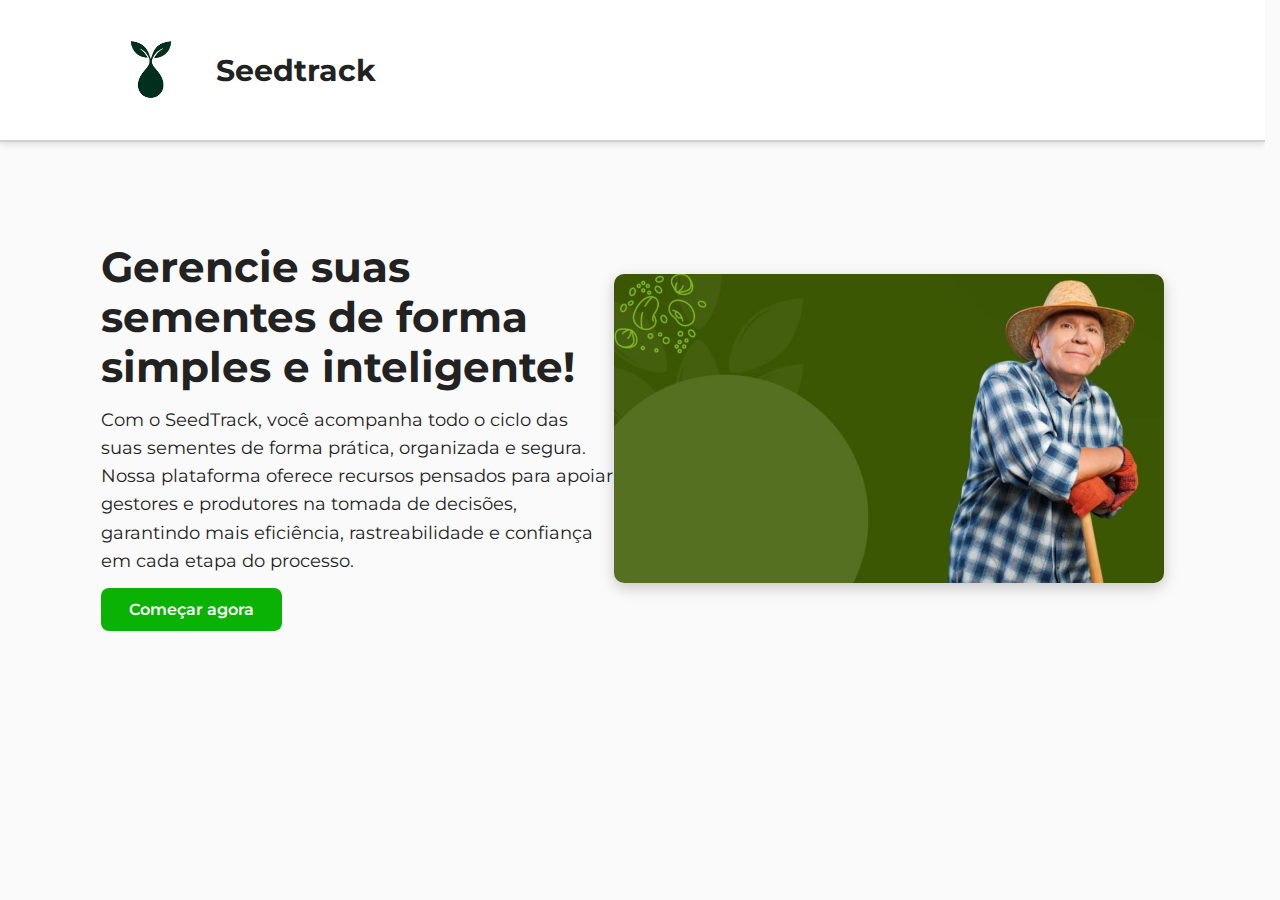
<file: index.html>
<!DOCTYPE html>
<html lang="pt-br">
<head>
    <meta charset="UTF-8">
    <meta name="viewport" content="width=device-width, initial-scale=1.0">
    <title>Seedtrack - Gerenciamento de Sementes</title>
    <link rel="stylesheet" href="style.css">
    <link href="https://fonts.googleapis.com/css2?family=Montserrat:wght@400;500;600;700&display=swap" rel="stylesheet">
</head>

<body>

    <!-- Header -->
    <header>
        <img src="logo.png" width="100px" alt="Logo Seedtrack">
        <h1>Seedtrack</h1>
    </header>

    <!-- informações lading page -->
    <main class="objetos_lading">
        <div class="texto_lading">
            <h2>Gerencie suas sementes de forma simples e inteligente!</h2>
            <p>
                Com o SeedTrack, você acompanha todo o ciclo das suas sementes de forma prática, 
                organizada e segura. Nossa plataforma oferece recursos pensados para apoiar gestores 
                e produtores na tomada de decisões, garantindo mais eficiência, rastreabilidade e confiança em cada etapa do processo.
            </p>

            <a href="cadastrar.html" class="botão_lading">Começar agora</a>
        </div>

        <div class="imagem_lading">
            <img src="PHOTO-2025-12-07-21-25-29.jpg" alt="Sementes">
        </div>
    </main>

    <script src="script.js"></script>
</body>
</file>
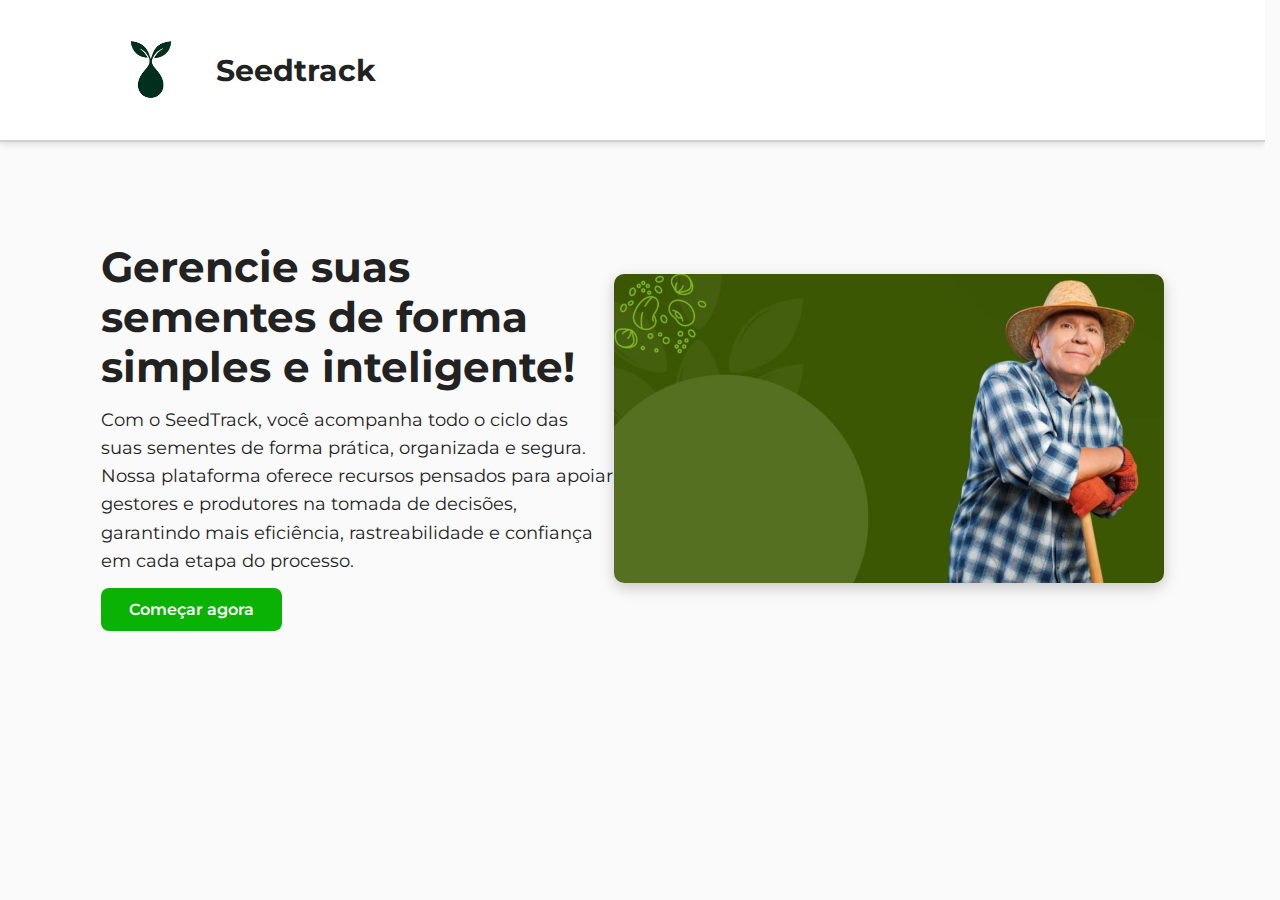
<file: Index.html>
<!DOCTYPE html>
<html lang="pt-br">
<head>
    <meta charset="UTF-8">
    <meta name="viewport" content="width=device-width, initial-scale=1.0">
    <title>Seedtrack - Gerenciamento de Sementes</title>
    <link rel="stylesheet" href="style.css">
    <link href="https://fonts.googleapis.com/css2?family=Montserrat:wght@400;500;600;700&display=swap" rel="stylesheet">
</head>

<body>

    <!-- HEADER -->
    <header>
        <img src="/WhatsApp_Image_2025-12-01_at_19.49.34-removebg-preview 2.png" width="100px" alt="Logo Seedtrack">
        <h1>Seedtrack</h1>
    </header>

    <!-- HERO -->
    <main class="objetos_lading">
        <div class="texto_lading">
            <h2>Gerencie suas sementes de forma simples e inteligente!</h2>
            <p>
                Com o SeedTrack, você acompanha todo o ciclo das suas sementes de forma prática, 
                organizada e segura. Nossa plataforma oferece recursos pensados para apoiar gestores 
                e produtores na tomada de decisões, garantindo mais eficiência, rastreabilidade e confiança em cada etapa do processo.
            </p>

            <a href="cadastrar.html" class="botão_lading">Começar agora</a>
        </div>

        <div class="imagem_lading">
            <img src="/PHOTO-2025-12-07-21-25-29.jpg" alt="Sementes">
        </div>
    </main>

    <script src="script.js"></script>
</body>
</file>
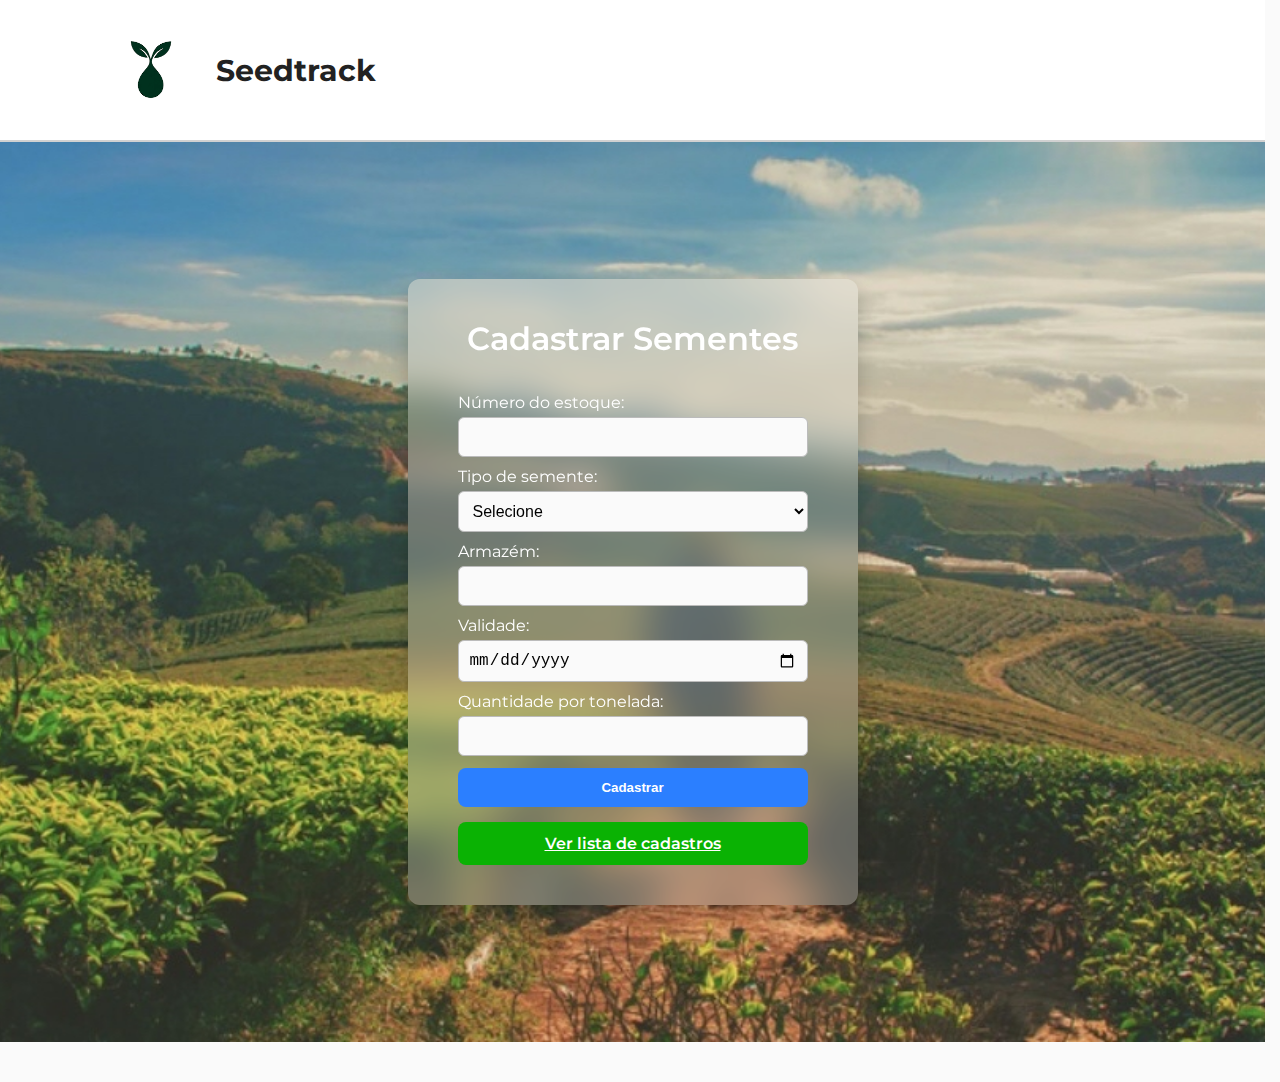
<file: cadastrar.html>
<!DOCTYPE html>
<html lang="pt-br">
<head>
    <meta charset="UTF-8">
    <meta name="viewport" content="width=device-width, initial-scale=1.0">
    <title>Cadastrar Sementes</title>
    <link rel="stylesheet" href="style.css">
    <link href="https://fonts.googleapis.com/css2?family=Montserrat:wght@400;500;600;700&display=swap" rel="stylesheet">
    <script src="script.js" defer></script>
</head>

<body>

    <!-- HEADER -->
    <header>
        <img src="logo.png" width="100px" alt="Logo Seedtrack">
        <h1>Seedtrack</h1>
    </header>

    <!-- FUNDO -->
    <section class="fundo_cadastrar">

        <div class="rótulo_cadastrar">

            <div class="conteúdo_cadastrar">
                <h2>Cadastrar Sementes</h2>

              <!-- formulário -->
                <form class="formulário_cadastrar">

                    <label for="estoque">Número do estoque:</label>
<input type="text" id="estoque" name="estoque" 
       required pattern="^[0-9]+$" title="Somente números positivos, sem espaços.">

<label for="semente">Tipo de semente:</label>
<select id="semente" name="semente" required>
    <option value="">Selecione</option>
    <option value="Milho">Milho</option>
    <option value="Feijão">Feijão</option>
    <option value="Soja">Soja</option>
    <option value="Arroz">Arroz</option>
</select>

<label for="armazem">Armazém:</label>
<input type="text" id="armazem" name="armazem"
       required pattern="^[A-Za-zÀ-ÖØ-öø-ÿ ]+$"
       title="Somente letras (com acentos) e espaços.">

<label for="validade">Validade:</label>
<input type="date" id="validade" name="validade" required>
</select>

<label for="quantidade">Quantidade por tonelada:</label>
<input type="text" id="quantidade" name="quantidade"
       required pattern="^[0-9]+$" title="Somente números positivos, sem espaços.">


                  <!-- botões-->
                    <button type="submit" class="botão1_cadastrar" onclick="salvarSemente()">Cadastrar</button>
                    

                    <a href="lista.html" class="botão2_cadastrar">Ver lista de cadastros</a>
                </form>
            </div>

        </div>

    </section>
<script src="script.js"></script>
</body>
</html>
</file>
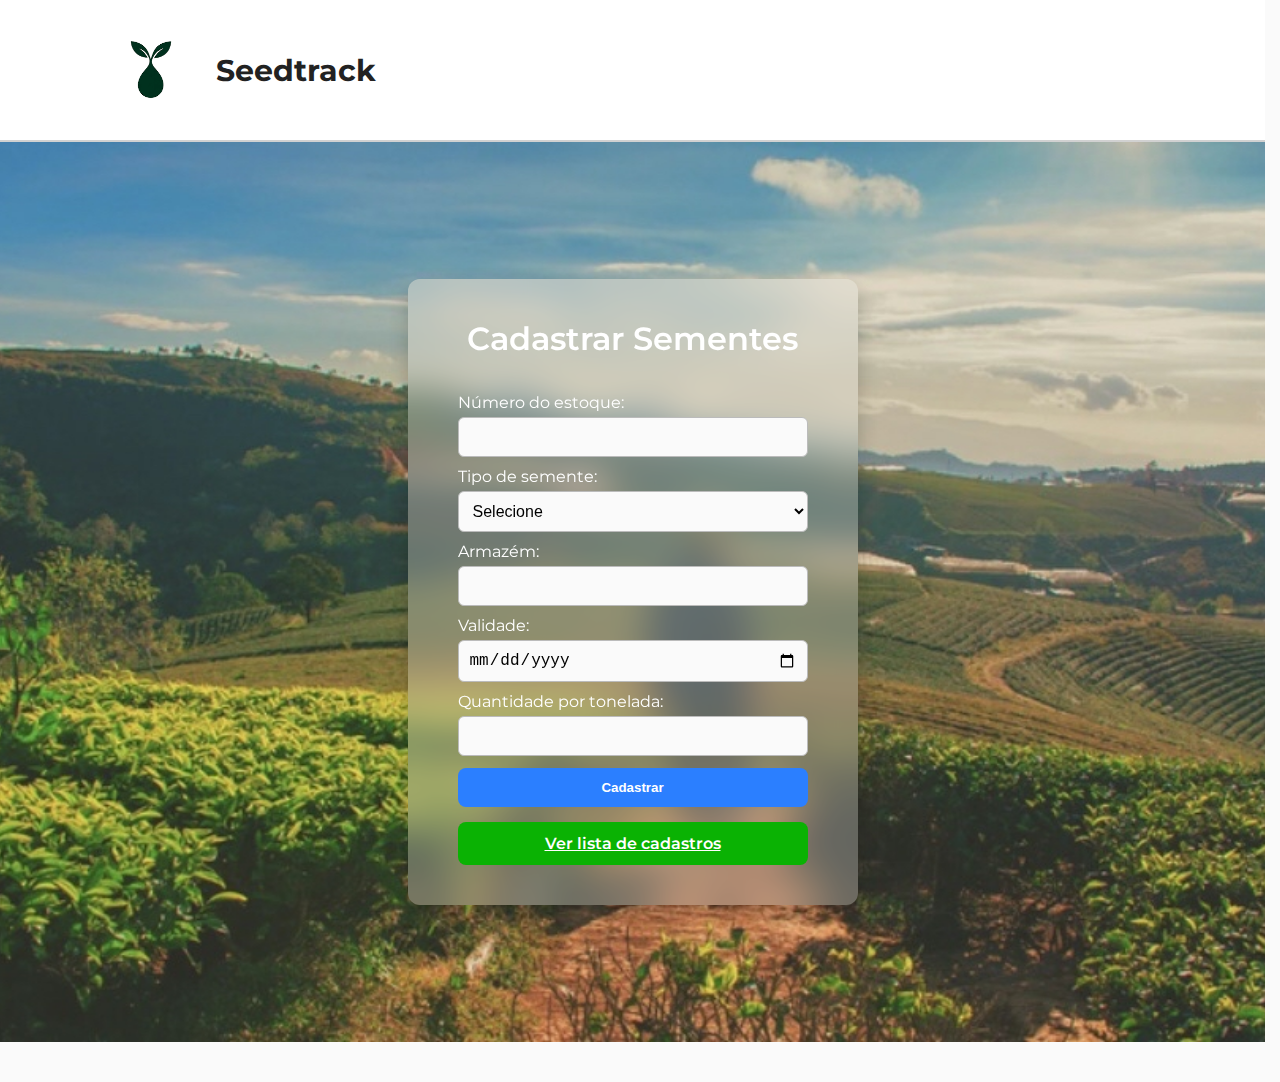
<file: Cadastrar.html>
<!DOCTYPE html>
<html lang="pt-br">
<head>
    <meta charset="UTF-8">
    <meta name="viewport" content="width=device-width, initial-scale=1.0">
    <title>Cadastrar Sementes</title>
    <link rel="stylesheet" href="style.css">
    <link href="https://fonts.googleapis.com/css2?family=Montserrat:wght@400;500;600;700&display=swap" rel="stylesheet">
    <script src="script.js" defer></script>
</head>

<body>

    <!-- HEADER -->
    <header>
        <img src="/WhatsApp_Image_2025-12-01_at_19.49.34-removebg-preview 2.png" width="100px" alt="Logo Seedtrack">
        <h1>Seedtrack</h1>
    </header>

    <!-- FUNDO -->
    <section class="fundo_cadastrar">

        <div class="rótulo_cadastrar">

            <div class="conteúdo_cadastrar">
                <h2>Cadastrar Sementes</h2>

              <!-- formulário -->
                <form class="formulário_cadastrar">

                    <label for="estoque">Número do estoque:</label>
<input type="text" id="estoque" name="estoque" 
       required pattern="^[0-9]+$" title="Somente números positivos, sem espaços.">

<label for="semente">Tipo de semente:</label>
<select id="semente" name="semente" required>
    <option value="">Selecione</option>
    <option value="Milho">Milho</option>
    <option value="Feijão">Feijão</option>
    <option value="Soja">Soja</option>
    <option value="Arroz">Arroz</option>
</select>

<label for="armazem">Armazém:</label>
<input type="text" id="armazem" name="armazem"
       required pattern="^[A-Za-zÀ-ÖØ-öø-ÿ ]+$"
       title="Somente letras (com acentos) e espaços.">

<label for="validade">Validade:</label>
<input type="date" id="validade" name="validade" required>
</select>

<label for="quantidade">Quantidade por tonelada:</label>
<input type="text" id="quantidade" name="quantidade"
       required pattern="^[0-9]+$" title="Somente números positivos, sem espaços.">


                  <!-- botões-->
                    <button type="submit" class="botão1_cadastrar" onclick="salvarSemente()">Cadastrar</button>
                    

                    <a href="lista.html" class="botão2_cadastrar">Ver lista de cadastros</a>
                </form>
            </div>

        </div>

    </section>
<script src="script.js"></script>
</body>
</html>
</file>
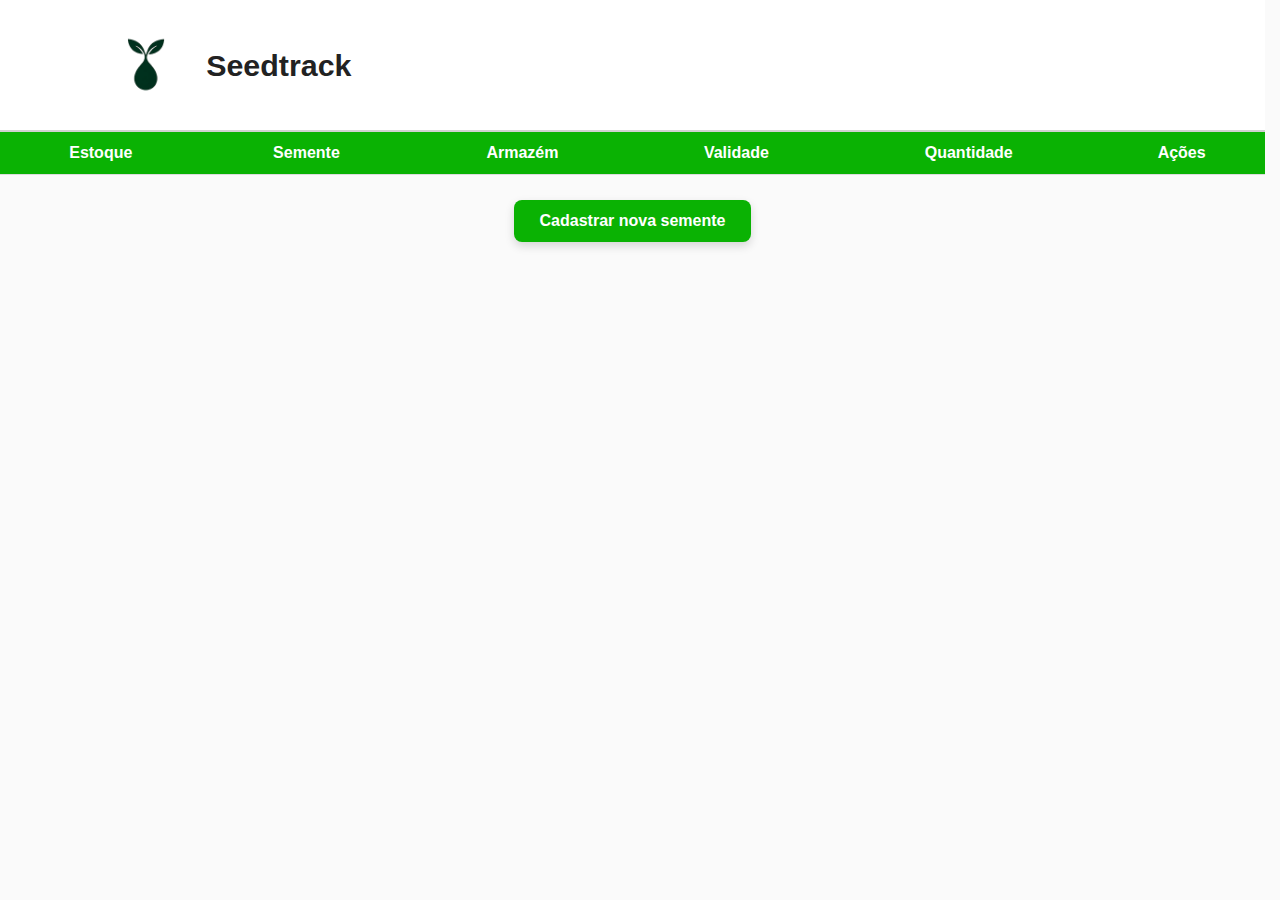
<file: lista.html>
<!DOCTYPE html>
<html lang="pt-br">
<head>
    <meta charset="UTF-8">
    <meta name="viewport" content="width=device-width, initial-scale=1.0">
    <title>Lista de Cadastros</title>
    <link rel="stylesheet" href="style.css">
    <script src="script.js" defer></script>
</head>

<body onload="carregarLista()">

    <header>
        <img src="logo.png" width="90px" alt="Logo Seedtrack">
        <h1>Seedtrack</h1>
    </header>

  <!-- listas cadastradas-->
    <section class="lista_area">
        <table class="tabela_lista">
            <thead>
    <tr>
        <th>Estoque</th>
        <th>Semente</th>
        <th>Armazém</th>
        <th>Validade</th>
        <th>Quantidade</th>
        <th>Ações</th>
    </tr>
</thead>

            <tbody id="tabela-sementes"></tbody>
        </table>

      <!-- botão de voltar para cadastrar -->
        <div class="div_voltar">
            <a href="cadastrar.html" class="botão3_lista">Cadastrar nova semente</a>
        </div>
    </section>

</body>
</html>
</file>
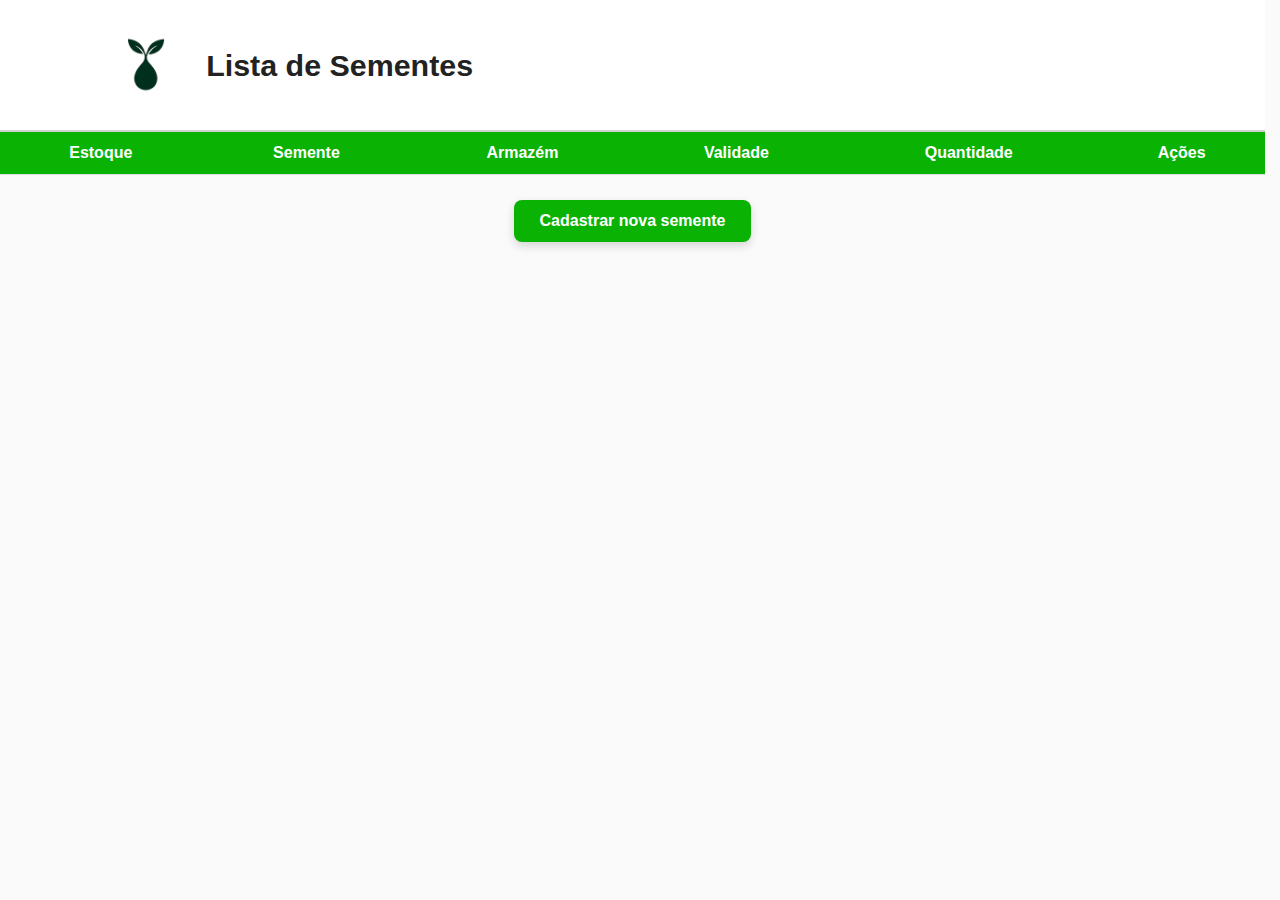
<file: Lista.html>
<!DOCTYPE html>
<html lang="pt-br">
<head>
    <meta charset="UTF-8">
    <meta name="viewport" content="width=device-width, initial-scale=1.0">
    <title>Lista de Cadastros</title>
    <link rel="stylesheet" href="style.css">
    <script src="script.js" defer></script>
</head>

<body onload="carregarLista()">

    <header>
        <img src="/WhatsApp_Image_2025-12-01_at_19.49.34-removebg-preview 2.png" width="90px" alt="Logo Seedtrack">
        <h1>Lista de Sementes</h1>
    </header>

  <!-- listas cadastradas-->
    <section class="lista_area">
        <table class="tabela_lista">
            <thead>
    <tr>
        <th>Estoque</th>
        <th>Semente</th>
        <th>Armazém</th>
        <th>Validade</th>
        <th>Quantidade</th>
        <th>Ações</th>
    </tr>
</thead>

            <tbody id="tabela-sementes"></tbody>
        </table>

      <!-- botão de voltar para cadastrar -->
        <div class="div_voltar">
            <a href="cadastrar.html" class="botão3_lista">Cadastrar nova semente</a>
        </div>
    </section>

</body>
</html>
</file>
<file: style.css>
* {
    margin: 0;
    padding: 0;
    box-sizing: border-box;
}

html {
    scrollbar-gutter: stable;
}



body {
    font-family: 'Montserrat', sans-serif;
    background-color: #fafafa;
    color: #222;
}




header {
    width: 100%;
    display: flex;
    align-items: center;
    gap: 15px;
    padding: 20px 8%;
    background-color: #fff;
    border-bottom: 2px solid #d1d1d1;
    box-shadow: 0 3px 6px rgba(0, 0, 0, 0.1);
}

header h1 {
    font-size: 1.9rem;
    font-weight: 700;
}




.objetos_lading {
    width: 100%;
    margin-top: 40px;
    display: flex;
    align-items: center;
    justify-content: space-between;
    padding: 60px 8%;
}

.texto_lading {
    max-width: 50%;
}

.texto_lading h2 {
    font-size: 2.6rem;
    margin-bottom: 14px;
}

.texto_lading p {
    font-size: 1.1rem;
    line-height: 1.6;
    margin-bottom: 25px;
}

.botão_lading {
    background-color: #0AB203;
    color: white;
    padding: 12px 28px;
    border-radius: 8px;
    text-decoration: none;
    font-weight: 600;
    transition: 0.3s;
}

.botão_lading:hover {
    background-color: #087a04;
}

.imagem_lading img {
    width: 550px;
    border-radius: 10px;
    box-shadow: 0 5px 15px rgba(0,0,0,0.2);
}




.form-section {
    background: #fff;
    padding: 60px 8%;
    margin-top: 30px;
    border-top: 2px solid #e5e5e5;
}

.form-section h2 {
    margin-bottom: 25px;
    font-size: 2rem;
}

form {
    display: flex;
    flex-direction: column;
    width: 350px;
}

form label {
    margin: 10px 0 5px;
}

form input,
form textarea {
    padding: 10px;
    border: 1px solid #bbb;
    border-radius: 6px;
}

form button {
    margin-top: 15px;
    padding: 12px;
    background-color: #ff0000;
    color: white;
    border: none;
    border-radius: 8px;
    font-weight: 600;
    cursor: pointer;
    transition: 0.3s;
}

form button:hover {
    background-color: #c40000;
}




footer {
    text-align: center;
    padding: 18px;
    margin-top: 40px;
    background-color: #fff;
    border-top: 2px solid #d1d1d1;
}








/* Fundo com imagem */
.fundo_cadastrar {
    width: 100%;
    height: 100vh;
    background-image: url('IMG_8254.png');
    background-size: cover;
    background-position: center;
    display: flex;
    align-items: center;
    justify-content: center;
    padding: 40px 8%;
}

/* QUADRADO DESFOCADO CENTRAL */
.rótulo_cadastrar {
    width: 70%;
    max-width: 450px;
    padding: 40px;
    background: rgba(255, 255, 255, 0.25);
    border-radius: 12px;
    backdrop-filter: blur(18px);
    -webkit-backdrop-filter: blur(18px);
    box-shadow: 0 8px 20px rgba(0,0,0,0.2);
    display: flex;
    justify-content: center;
    color: #ffffff;
}

/* CENTRALIZADOR INTERNO */
.conteúdo_cadastrar {
    display: flex;
    flex-direction: column;
    align-items: center;
    text-align: center;
}

/* TÍTULO */
.rótulo_cadastrar h2 {
    font-size: 2rem;
    margin-bottom: 25px;
    color: #ffffff;
    font-weight: 600;
}

/* FORMULÁRIO */
.formulário_cadastrar {
    display: flex;
    flex-direction: column;
    width: 350px;
}

/* Inputs */
.formulário_cadastrar label {
    margin: 10px 0 5px;
    text-align: left;
}

.formulário_cadastrar input,
.formulário_cadastrar select {
    padding: 10px;
    border: 1px solid #bbb;
    border-radius: 6px;
    background-color: #fafafa;
    font-size: 1rem;
    transition: 0.2s;
}

.formulário_cadastrar input:focus,
.formulário_cadastrar select:focus {
    border-color: #0AB203;
    box-shadow: 0 0 5px rgba(10, 178, 3, 0.3);
    outline: none;
}

/* Botão cadastrar */
.botão2_cadastrar {
    margin-top: 15px;
    padding: 12px;
    background-color: #0AB203;
    color: white;
    border: none;
    border-radius: 8px;
    font-weight: 600;
    cursor: pointer;
    transition: 0.3s;
}

.botão2_cadastrar:hover {
    background-color: #087a04;
}

/* Botão lista */
.botão1_cadastrar {
    margin-top: 12px;
    padding: 12px;
    background-color: #2B7FFF;
    color: white;
    text-align: center;
    border-radius: 8px;
    font-weight: 600;
    text-decoration: none;
    display: block;
    transition: 0.3s;
}

.botão1_cadastrar:hover {
    background-color: #082b5f;
}




/* RESET */
* {
    margin: 0;
    padding: 0;
    box-sizing: border-box;
}

body {
    font-family: 'Montserrat', sans-serif;
    background-color: #fafafa;
    padding-bottom: 40px;
}

/* HEADER */
header {
    width: 100%;
    display: flex;
    align-items: center;
    gap: 15px;
    padding: 20px 8%;
    background-color: #fff;
    border-bottom: 2px solid #d1d1d1;
    box-shadow: 0 3px 6px rgba(0, 0, 0, 0.1);
}

header h1 {
    font-size: 1.9rem;
    font-weight: 700;
}

/* CONTAINER */
.lista-container {
    width: 90%;
    max-width: 1000px;
    margin: 40px auto;
    background: white;
    padding: 25px;
    border-radius: 12px;
    box-shadow: 0 5px 15px rgba(0,0,0,0.15);
}

.lista-container h2 {
    margin-bottom: 20px;
    font-size: 2rem;
    font-weight: 700;
    text-align: center;
}

/* TABELA */
table {
    width: 100%;
    border-collapse: collapse;
}

table thead {
    background-color: #0AB203;
    color: white;
}

table th,
table td {
    padding: 12px;
    text-align: center;
    border-bottom: 1px solid #dcdcdc;
    font-size: 1rem;
}

/* BOTÕES DE AÇÃO */
.acoes {
    display: flex;
    gap: 10px;
    justify-content: center;
}

/* editar */
.btn-editar {
    padding: 8px 14px;
    background-color: #2B7FFF;
    color: white;
    border: none;
    border-radius: 6px;
    cursor: pointer;
    font-weight: 600;
    transition: 0.3s;
}

.btn-editar:hover {
    background-color: #082b5f;
}

/* excluir */
.btn-excluir {
    padding: 8px 14px;
    background-color: #FF3838;
    color: white;
    border: none;
    border-radius: 6px;
    cursor: pointer;
    font-weight: 600;
    transition: 0.3s;
}

.btn-excluir:hover {
    background-color: #b30000;
}

/* RESPONSIVO */
@media (max-width: 700px) {
    table thead {
        display: none;
    }

    table tr {
        display: block;
        margin-bottom: 18px;
        background: #fff;
        border-radius: 10px;
        padding: 12px;
        box-shadow: 0 3px 8px rgba(0,0,0,0.1);
    }

    table td {
        display: flex;
        justify-content: space-between;
        text-align: left;
        border: none;
        padding: 10px;
    }

    table td::before {
        content: attr(data-label);
        font-weight: bold;
        color: #333;
    }

    .acoes {
        justify-content: flex-end;
    }
}

.botão1_lista {
    padding: 8px 14px;
    background-color: #2B7FFF;
    color: white;
    border: none;
    border-radius: 6px;
    cursor: pointer;
    font-weight: 600;
    transition: 0.3s;
}

.botão2_lista {
    padding: 8px 14px;
    background-color: #FF3838;
    color: white;
    border: none;
    border-radius: 6px;
    cursor: pointer;
    font-weight: 600;
}

/* Área onde o botão fica */
.div_voltar {
    margin-top: 25px;
    display: flex;
    justify-content: center;
}

/* Botão estilizado */
.botão3_lista {
    background-color: #0AB203;
    color: white;
    padding: 12px 26px;
    font-size: 1rem;
    font-weight: 600;
    border-radius: 8px;
    text-decoration: none;
    transition: 0.3s;
    box-shadow: 0 4px 10px rgba(0, 0, 0, 0.15);
}

/* Hover do botão */
.botão3_lista:hover {
    background-color: #087a04;
    transform: translateY(-2px);
    box-shadow: 0 6px 14px rgba(0, 0, 0, 0.22);
}
</file>
